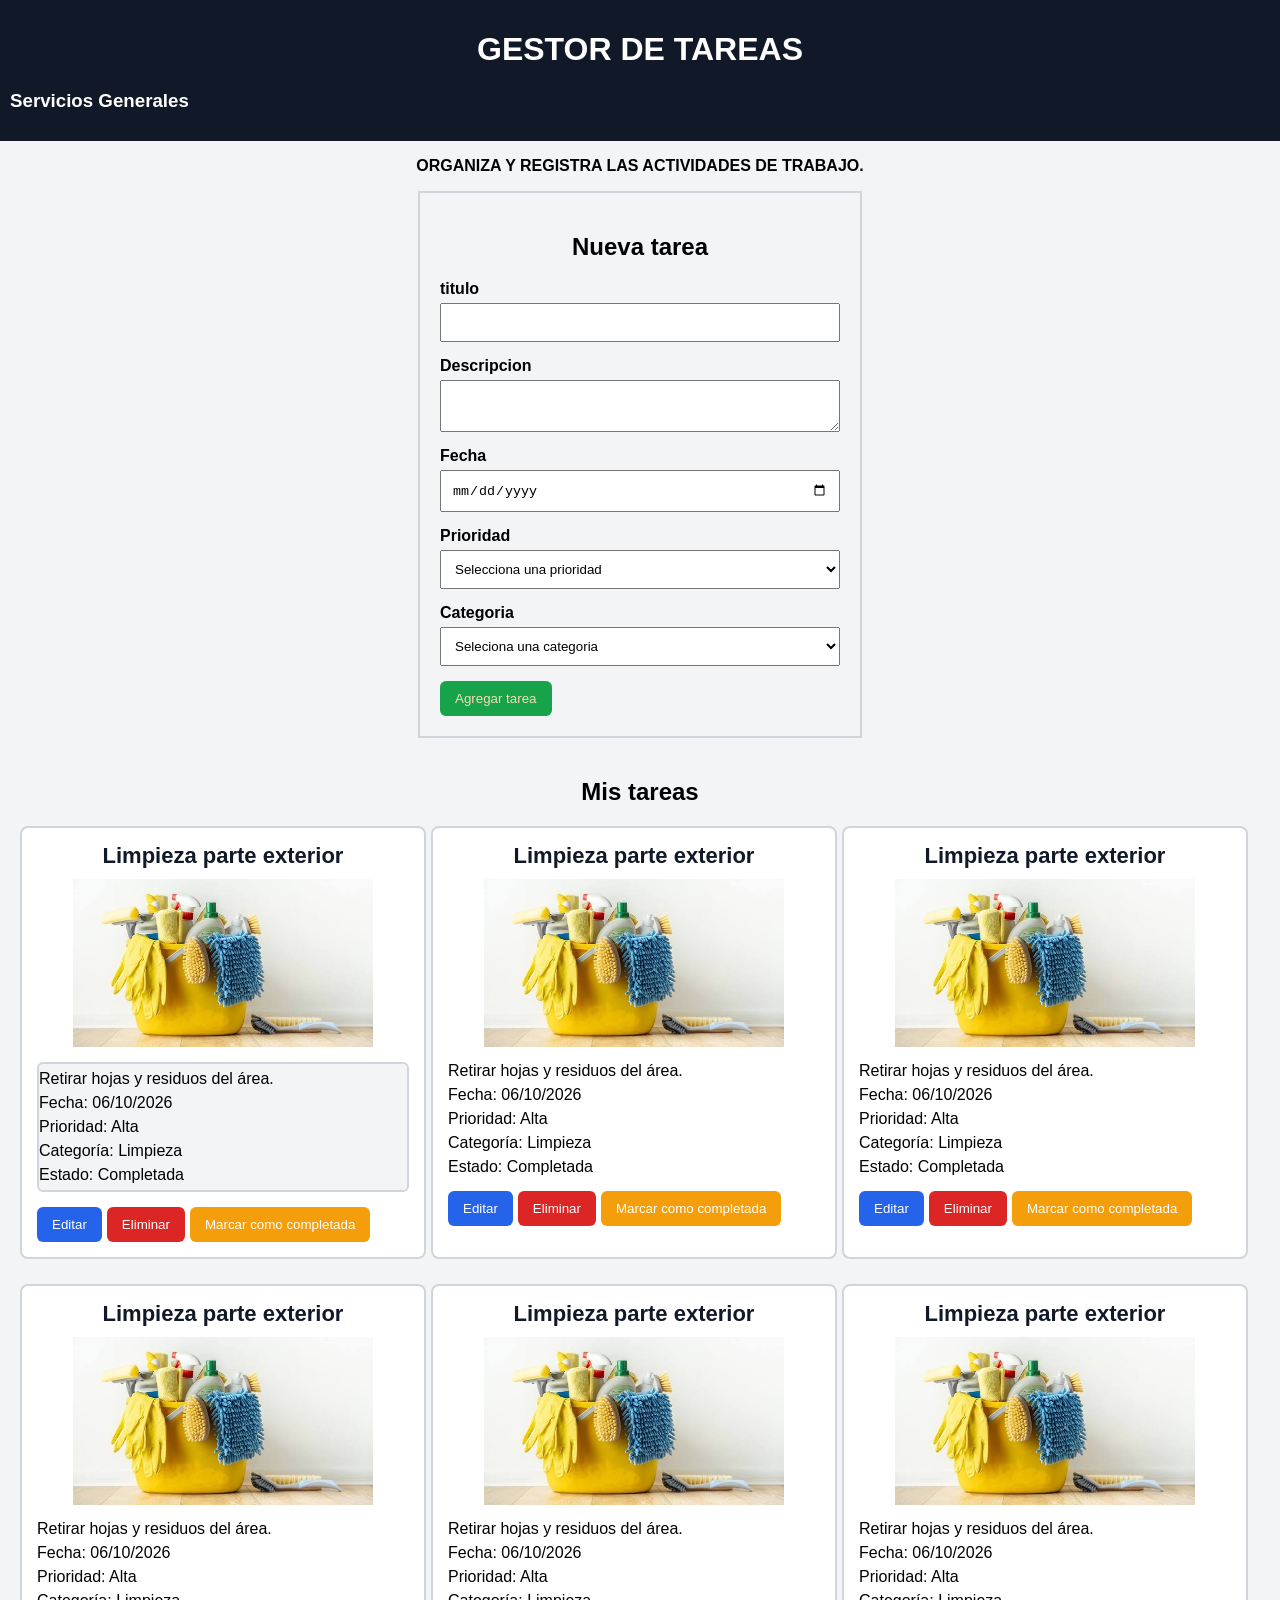
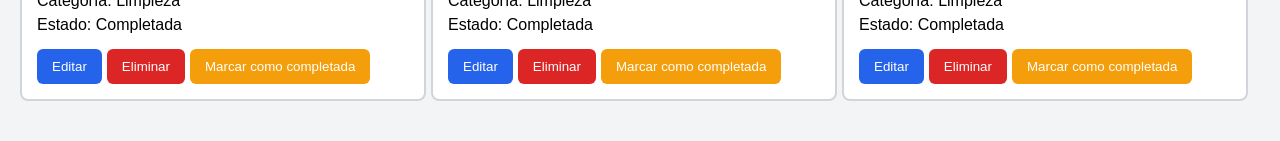
<file: index.html>
<!DOCTYPE html>
<html lang="es">
<head>
    <meta charset="UTF-8">
    <meta name="viewport" content="width=device-width, initial-scale=1.0">
    <link rel="stylesheet" href="styles.css">
    <title>gestor de tareas</title>
</head>
<body>
    <header>
         <h1>GESTOR DE TAREAS </h1>
         <h3>Servicios Generales</h3>

    </header>
   
    <p class="subtitulo-header">Organiza y registra las actividades de trabajo.</p>

    <section class="formulario">
        <h2>Nueva tarea</h2>

        <form action="#">

            <label for="titulo">titulo</label>
            <input type="text" name="titulo" id="titulo" required>

            <label for="descripcion">Descripcion</label>
            <textarea name="descripcion" id="descripcion" required></textarea >

            <label for="fecha">Fecha</label>
            <input type="date" name="fecha" id="fecha" required>

            <label for="prioridad">Prioridad</label>

            <select name="prioridad" id="prioridad" required>
                <option value="" selected disabled>Selecciona una prioridad</option>
                <option value="baja" >Baja</option>
                <option value="media" >Media</option>
                <option value="alta" >Alta</option>
            </select>

            <label for="categoria">Categoria</label>

            <select name="categoria" id="categoria" required>
                <option value="" selected disabled>Seleciona una categoria</option>
                <option value="limpieza" >Limpieza</option>
                <option value="mantenimiento" >Mantenimiento</option>
                <option value="jardineria">Jardineria</option>
                <option value="otro" >Otro</option>
            </select>


            <button class="btn-agregar">Agregar tarea </button>

        </form>

    </section>

    <section>
        <h2>Mis tareas </h2>
         
        <div class="lista-tareas">
            <article>
                <h3>Limpieza parte exterior</h3>

                <img src="img/limpieza.jpg" alt="Área exterior de limpieza">

                <div class="detalle-lista-tarea">
                    
                    <p>Retirar hojas y residuos del área.</p>

                    <p>Fecha: 06/10/2026</p>
                    <p>Prioridad: Alta</p>
                    <p>Categoría: Limpieza</p>
                    <p>Estado: Completada</p>

                </div>
                
                <div class="botones-tarea">
                        <button class="btn-editar">Editar</button> 
                        <button class="btn-eliminar">Eliminar</button>
                        <button class="btn-completar">Marcar como completada </button>

                </div>

            </article>

            <article>
                <h3>Limpieza parte exterior</h3>

                <img src="img/limpieza.jpg" alt="Área exterior de limpieza">

                <p>Retirar hojas y residuos del área.</p>

                <p>Fecha: 06/10/2026</p>
                <p>Prioridad: Alta</p>
                <p>Categoría: Limpieza</p>
                <p>Estado: Completada</p>

                <div class="botones-tarea">
                        <button class="btn-editar">Editar</button> 
                        <button class="btn-eliminar">Eliminar</button>
                        <button class="btn-completar">Marcar como completada </button>

                </div>

            </article>

            <article>
                <h3>Limpieza parte exterior</h3>

                <img src="img/limpieza.jpg" alt="Área exterior de limpieza">

                <p>Retirar hojas y residuos del área.</p>

                <p>Fecha: 06/10/2026</p>
                <p>Prioridad: Alta</p>
                <p>Categoría: Limpieza</p>
                <p>Estado: Completada</p>

                <div class="botones-tarea">
                        <button class="btn-editar">Editar</button> 
                        <button class="btn-eliminar">Eliminar</button>
                        <button class="btn-completar">Marcar como completada </button>

                </div>

            </article>

            <article>
                <h3>Limpieza parte exterior</h3>

                <img src="img/limpieza.jpg" alt="Área exterior de limpieza">

                <p>Retirar hojas y residuos del área.</p>

                <p>Fecha: 06/10/2026</p>
                <p>Prioridad: Alta</p>
                <p>Categoría: Limpieza</p>
                <p>Estado: Completada</p>

                <div class="botones-tarea">
                        <button class="btn-editar">Editar</button> 
                        <button class="btn-eliminar">Eliminar</button>
                        <button class="btn-completar">Marcar como completada </button>

                </div>

            </article>

            <article>
                <h3>Limpieza parte exterior</h3>

                <img src="img/limpieza.jpg" alt="Área exterior de limpieza">

                <p>Retirar hojas y residuos del área.</p>

                <p>Fecha: 06/10/2026</p>
                <p>Prioridad: Alta</p>
                <p>Categoría: Limpieza</p>
                <p>Estado: Completada</p>

                <div class="botones-tarea">
                        <button class="btn-editar">Editar</button> 
                        <button class="btn-eliminar">Eliminar</button>
                        <button class="btn-completar">Marcar como completada </button>

                </div>

            </article>

            <article>
                <h3>Limpieza parte exterior</h3>

                <img src="img/limpieza.jpg" alt="Área exterior de limpieza">

                <p>Retirar hojas y residuos del área.</p>

                <p>Fecha: 06/10/2026</p>
                <p>Prioridad: Alta</p>
                <p>Categoría: Limpieza</p>
                <p>Estado: Completada</p>

                <div class="botones-tarea">
                        <button class="btn-editar">Editar</button> 
                        <button class="btn-eliminar">Eliminar</button>
                        <button class="btn-completar">Marcar como completada </button>

                </div>

            </article>
        </div>
        
    </section>

</body>
</html>
</file>
<file: styles.css>
/* ==================================================
   ESTILOS GENERALES
   ================================================== */

body {
    background-color: #f3f4f6;
    font-family: Arial, sans-serif;
    margin: 0;
}


/* ==================================================
   ENCABEZADO
   ================================================== */

h1 {
    color: white;
    text-align: center;
}

header {
    background-color: #111827;
    color: white;
    padding: 10px;
}

.subtitulo-header{
    text-align: center;
    font-weight: bold;
    text-transform: uppercase;
}


/* ==================================================
   SECCIONES
   ================================================== */

section {
    padding: 20px;
}


/* ==================================================
   FORMULARIO — NUEVA TAREA
   ================================================== */

.formulario {
    max-width: 400px;
    margin: 0 auto;
    border: 2px solid #d1d5db;
}


/* ==================================================
   CAMPOS DEL FORMULARIO
   ================================================== */

input,
textarea,
select {
    display: block;
    width: 100%;
    padding: 10px;
    margin-bottom: 15px;
    box-sizing: border-box;
}

label {
    display: block;
    font-weight: bold;
    margin-bottom: 5px;
}


/* ==================================================
   BOTONES
   ================================================== */

button {
    padding: 10px 15px;
    border: none;
    border-radius: 6px;
    cursor: pointer;
    transition: background-color 0.3s ease;
}


/* ----- Botón agregar ----- */

.btn-agregar {
    background-color: #16a34a;
    color: wheat;
}

.btn-agregar:hover {
    background-color: black;
}


/* ----- Botón editar ----- */

.btn-editar {
    background-color: #2563eb;
    color: white;
}

.btn-editar:hover {
    background-color: black;
}


/* ----- Botón eliminar ----- */

.btn-eliminar {
    background-color: #dc2626;
    color: white;
}

.btn-eliminar:hover {
    background-color: black;
}


/* ----- Botón completar ----- */

.btn-completar {
    background-color: #f59e0b;
    color: white;
}

.btn-completar:hover {
    background-color: black;
}


/* ==================================================
   LISTA DE TAREAS
   ================================================== */

.lista-tareas {
    display: flex;
    flex-wrap: wrap;
    gap: 5px;
}


/* ==================================================
   TARJETAS DE TAREAS
   ================================================== */

article {
    width: 30%;
    background-color: white;
    padding: 15px;
    border-radius: 8px;
    border: 2px solid #d1d5db;
    margin: 0 0 20px;
    max-width: 400px;
}


/* ==================================================
   TÍTULO "MIS TAREAS"
   ================================================== */

section h2 {
    text-align: center;
}


/* ==================================================
   IMAGEN DE LA TAREA
   ================================================== */

article img {
    display: block;
    width: 100%;
    max-width: 300px;
    margin: 0 auto 15px;
}


/* ==================================================
   TÍTULO DE CADA TAREA
   ================================================== */

article h3 {
    color: #111827;
    font-size: 22px;
    margin-top: 0;
    text-align: center;
    font-weight: 700;
    margin-bottom: 10px;
}

.detalle-lista-tarea{
    background-color:#f3f4f6 ;
    border: 2px solid #d1d5db;
    border-radius: 6px;
}

/* ==================================================
   INFORMACIÓN DE LA TAREA
   ================================================== */

article p {
    margin: 6px 0;
}


/* ==================================================
   BOTONES DE CADA TAREA
   ================================================== */

.botones-tarea {
    margin-top: 15px;
    display: flex;
    flex-wrap: wrap;
    gap: 5px;
}


/* ==================================================
   RESPONSIVE — TELÉFONO
   ==================================================

   PENDIENTE PARA MAÑANA:
   Aquí agregaremos el @media para adaptar
   las tarjetas a una sola por fila en teléfono.

   PC:       3 tarjetas por fila
   Teléfono: 1 tarjeta por fila

   ================================================== */
</file>
